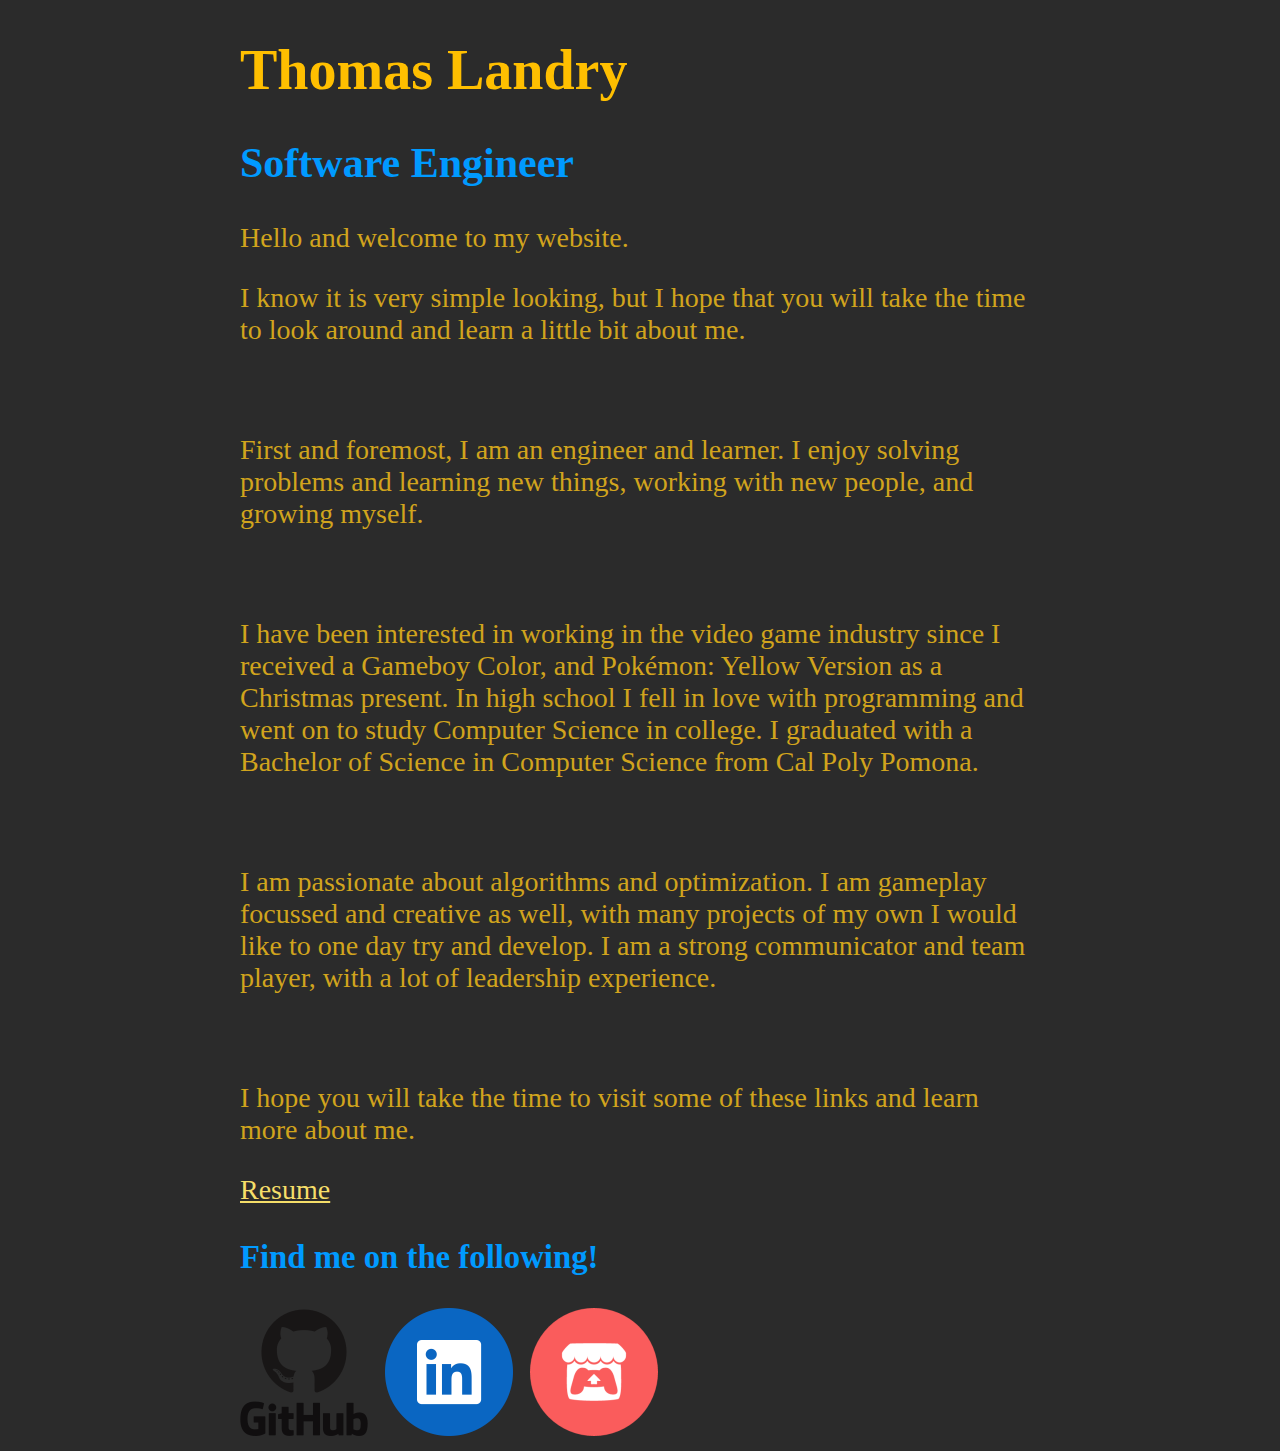
<file: index.html>
<!DOCTYPE html>
<html>
    <head>
        <title>Thomas Landry</title>
        <meta name="descritpion" content="Thomas Landry's personal resume site">
        <link rel="stylesheet" type="text/css" href="CSS/stylesheet.css">
    </head>
    <body>
        <div class="container">
            <header>
                <div class="index-header">
                    <h1>Thomas Landry</h1>
                    <h2>Software Engineer</h2>
                </div>
            </header>
            <div class="index-body">
                <p>Hello and welcome to my website.</p>
                <p>I know it is very simple looking, but I hope that you will take the time to look around and learn a little bit about me.</p>
                <br>
                <p>First and foremost, I am an engineer and learner. I enjoy solving problems and learning new things, working with new people, and growing myself.<p>
                <br>
                <p>I have been interested in working in the video game industry since I received a Gameboy Color, and Pokémon: Yellow Version as a Christmas present. In high school I fell in love with programming and went on to study Computer Science in college. I graduated with a Bachelor of Science in Computer Science from Cal Poly Pomona.</p>
                <br>
                <p>I am passionate about algorithms and optimization. I am gameplay focussed and creative as well, with many projects of my own I would like to one day try and develop. I am a strong communicator and team player, with a lot of leadership experience.</p>
                <br>
                <p>I hope you will take the time to visit some of these links and learn more about me.</p>
                <a href="resume">Resume</a>
                <h3>Find me on the following!</h3>
                <a href="https://github.com/DigitDaemon" target="_blank" rel="noopener noreferrer"><img src="Images/github.png" alt="https://github.com/DigitDaemon" style="width:128px;height:128px;margin-right: 5px"></a>
                <a href="https://www.linkedin.com/in/thomas-landry-b65081197/" target="_blank" rel="noopener noreferrer"><img src="Images/linkedin.png" alt="https://www.linkedin.com/in/thomas-landry-b65081197/" style="width:128px;height:128px;margin-right: 5px;margin-left: 5px"></a>
                <a href="https://digitdaemondev.itch.io/" target="_blank" rel="noopener noreferrer"><img src="Images/itch-io.png" alt="https://digitdaemondev.itch.io/" style="width:128px;height:128px;margin-left: 5px"></a>
            </div>
        </div>
    </body>
</html>
</file>
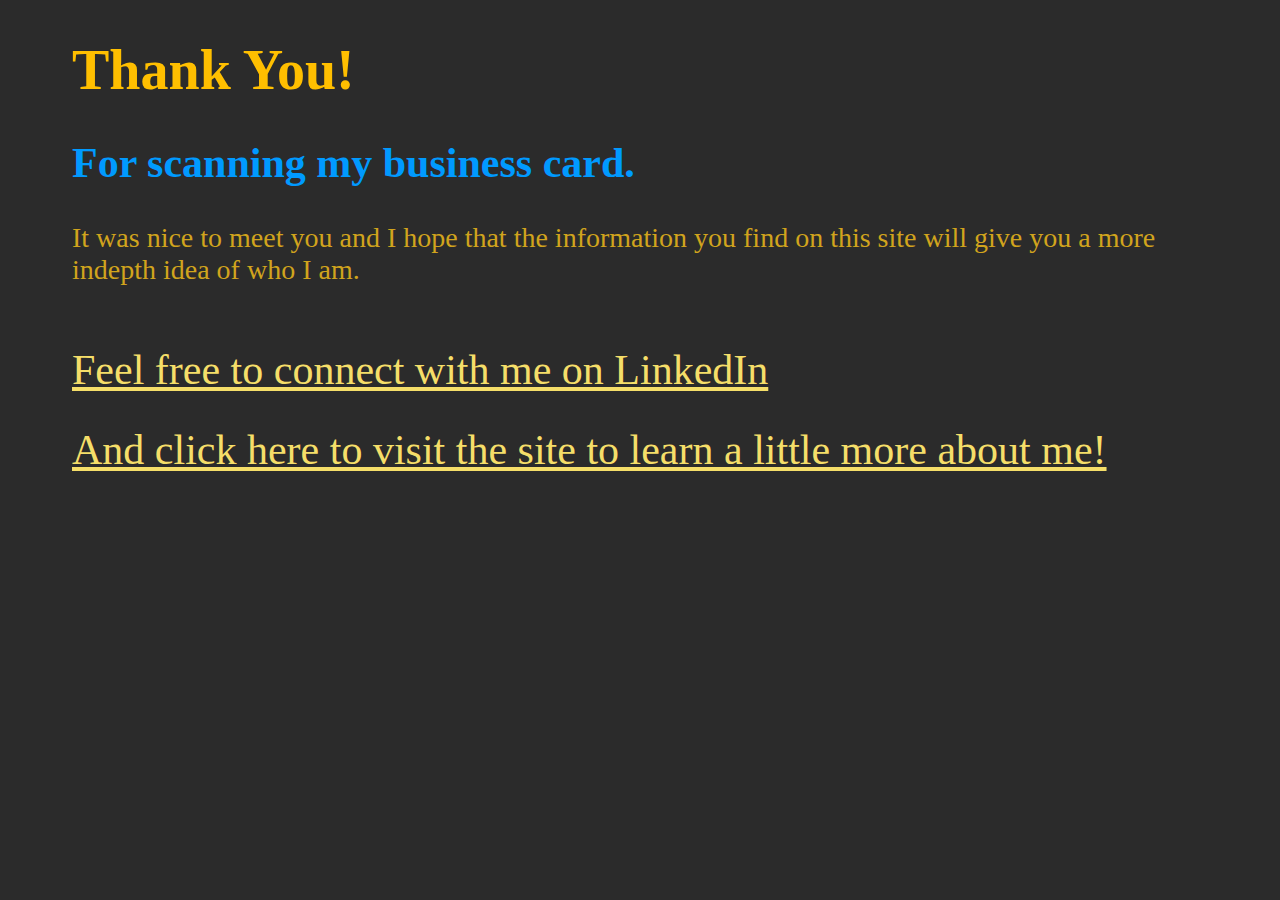
<file: card.html>
<!DOCTYPE html>
<html>
    <head>
        <title>Thomas Landry</title>
        <meta name="descritpion" content="Thomas Landry's business card landing page">
        <link rel="stylesheet" type="text/css" href="CSS/stylesheet.css">
    </head>
    <body>
        <div class="Container">
            <div class="CardHeader">
                <header>
                    <h1>Thank You!</h1>
                    <h2>For scanning my business card.</h2>
                </header>
            </div>
            <div class="card-body">
                <p>It was nice to meet you and I hope that the information you 
                find on this site will give you a more indepth idea of who 
                I am.</p>
                <br>
                <a href="https://www.linkedin.com/in/thomas-landry-b65081197/" target="_blank" rel="noopener noreferrer" style="font-size:150%">Feel free to connect with me on LinkedIn</a></li>
                <br>
                <br>
                <a href="index" style="font-size:150%">And click here to visit the site to learn a little more about me!</a>
            </div>
        </div>
    </body>
</html>
</file>
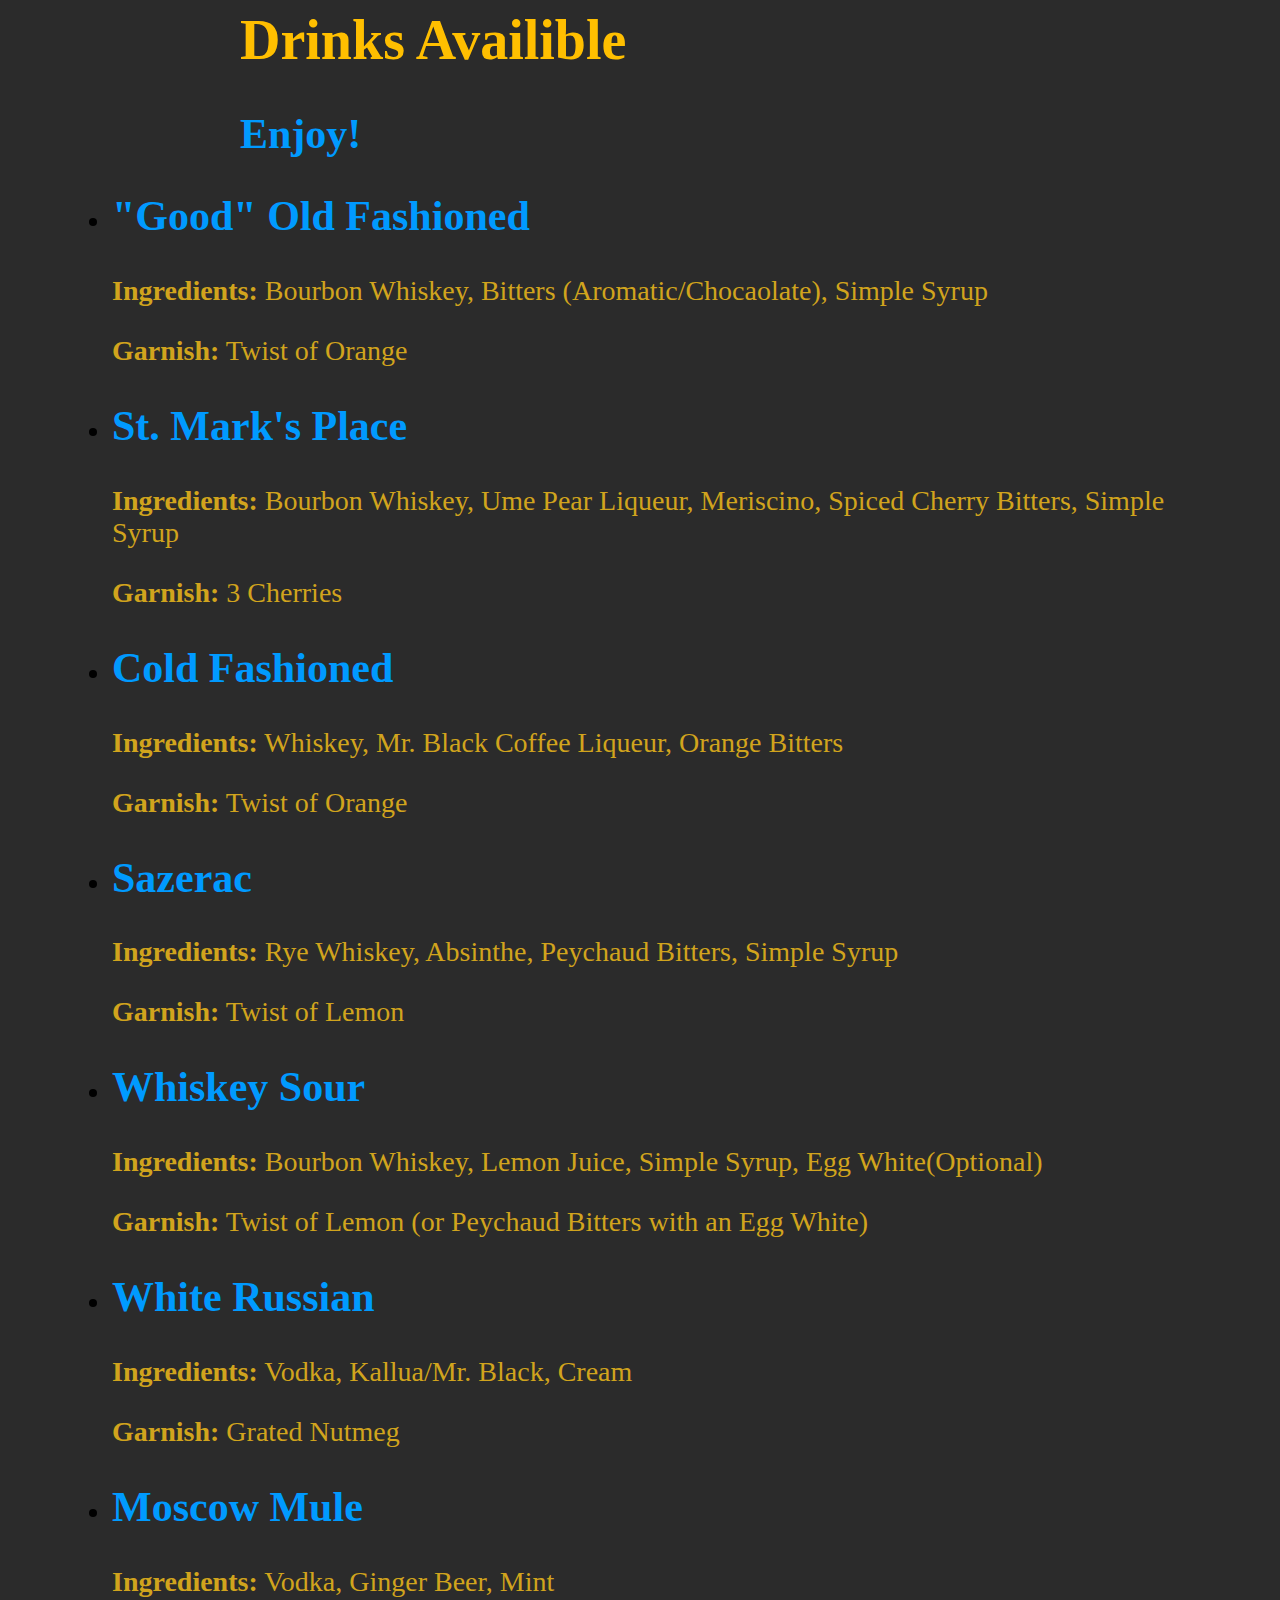
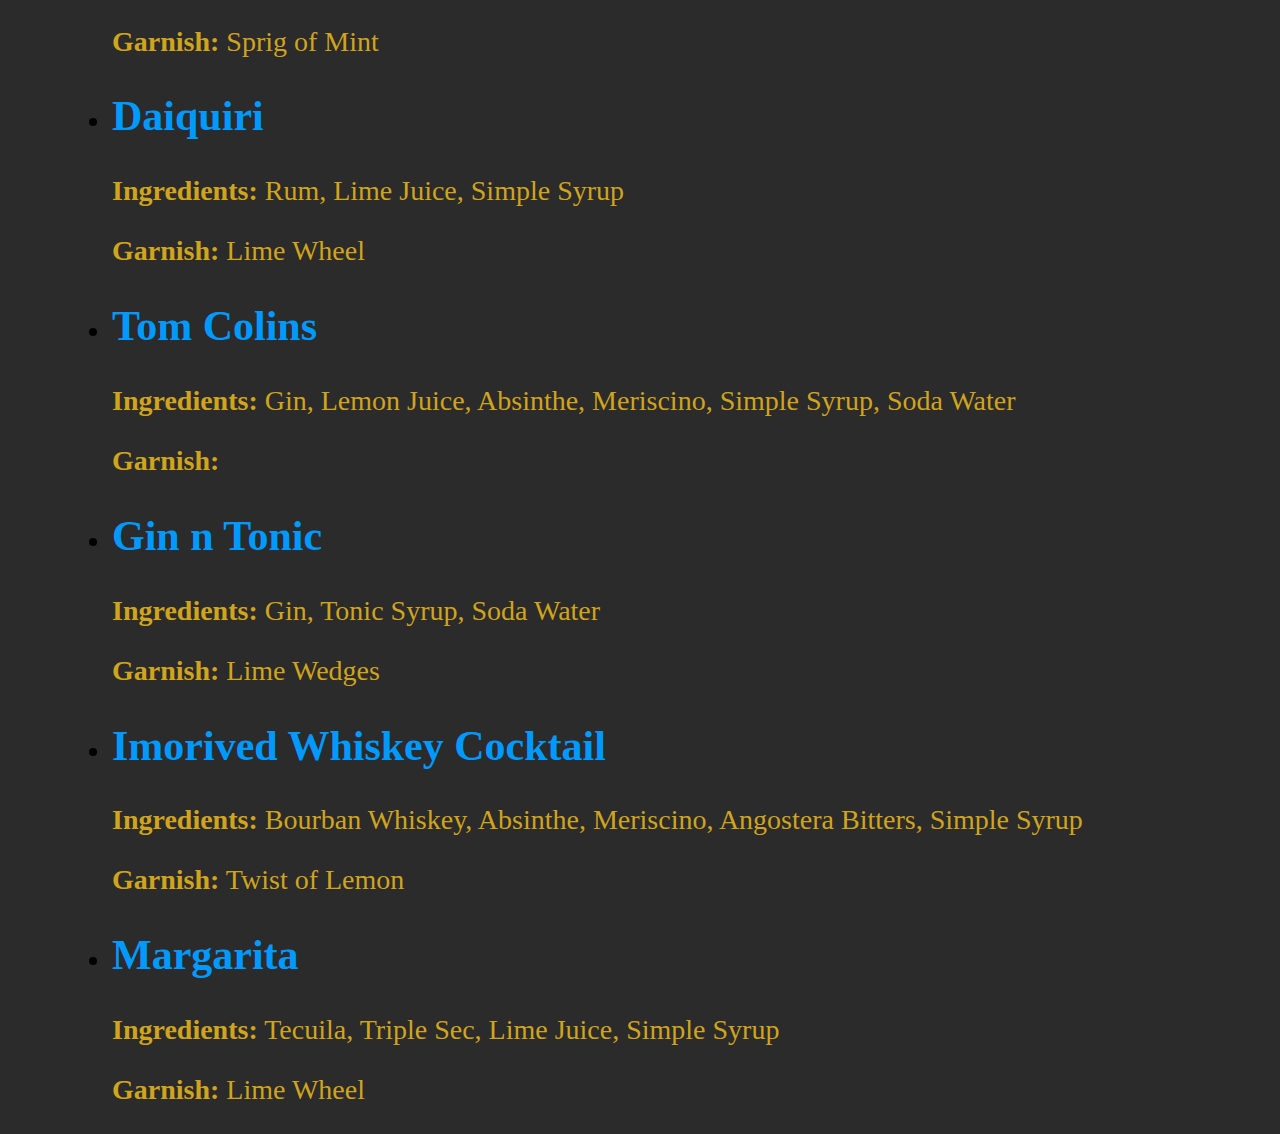
<file: drinks.html>
<html>
    <head>
        <title>Drinks</title>
        <link rel="stylesheet" type="text/css" href="CSS/stylesheet.css">
    </head>
    <body>
        <div class="container">
            <header>
                <div class="index-header">
                    <h1>Drinks Availible</h1>
                    <h2>Enjoy!</h2>
                </div>
            </header>
        </div>
        <div class="index-body">
           <ul>
				<li>
					<h2>"Good" Old Fashioned</h2>
					<p><b>Ingredients:</b> Bourbon Whiskey, Bitters (Aromatic/Chocaolate), Simple Syrup<p>
					<p><b>Garnish:</b> Twist of Orange<p>
				</li>
				<li>
					<h2>St. Mark's Place</h2>
					<p><b>Ingredients:</b> Bourbon Whiskey, Ume Pear Liqueur, Meriscino, Spiced Cherry Bitters, Simple Syrup<p>
					<p><b>Garnish:</b> 3 Cherries<p>
				</li>
				<li>
				<h2>Cold Fashioned</h2>
					<p><b>Ingredients:</b> Whiskey, Mr. Black Coffee Liqueur, Orange Bitters<p>
					<p><b>Garnish:</b> Twist of Orange<p>
				</li>
				<li>
				<h2>Sazerac</h2>
					<p><b>Ingredients:</b> Rye Whiskey, Absinthe, Peychaud Bitters, Simple Syrup<p>
					<p><b>Garnish:</b> Twist of Lemon<p>
				</li>
				<li>
				<h2>Whiskey Sour</h2>
					<p><b>Ingredients:</b> Bourbon Whiskey, Lemon Juice, Simple Syrup, Egg White(Optional)<p>
					<p><b>Garnish:</b> Twist of Lemon (or Peychaud Bitters with an Egg White)<p>
				</li>
				<li>
				<h2>White Russian</h2>
					<p><b>Ingredients:</b> Vodka, Kallua/Mr. Black, Cream<p>
					<p><b>Garnish:</b> Grated Nutmeg<p>
				</li>
				<li>
				<h2>Moscow Mule</h2>
					<p><b>Ingredients:</b> Vodka, Ginger Beer, Mint<p>
					<p><b>Garnish:</b> Sprig of Mint<p>
				</li>
				<li>
				<h2>Daiquiri</h2>
					<p><b>Ingredients:</b> Rum, Lime Juice, Simple Syrup<p>
					<p><b>Garnish:</b> Lime Wheel<p>
				</li>
				<li>
				<h2>Tom Colins</h2>
					<p><b>Ingredients:</b> Gin, Lemon Juice, Absinthe, Meriscino, Simple Syrup, Soda Water<p>
					<p><b>Garnish:</b> <p>
				</li>
				<li>
				<h2>Gin n Tonic</h2>
					<p><b>Ingredients:</b> Gin, Tonic Syrup, Soda Water<p>
					<p><b>Garnish:</b> Lime Wedges<p>
				</li>
				<li>
				<h2>Imorived Whiskey Cocktail</h2>
					<p><b>Ingredients:</b> Bourban Whiskey, Absinthe, Meriscino, Angostera Bitters, Simple Syrup<p>
					<p><b>Garnish:</b> Twist of Lemon<p>
				</li>
				<li>
				<h2>Margarita</h2>
					<p><b>Ingredients:</b> Tecuila, Triple Sec, Lime Juice, Simple Syrup<p>
					<p><b>Garnish:</b> Lime Wheel<p>
				</li>
		   </ul>
        </div>
    </body>
</html>
</file>
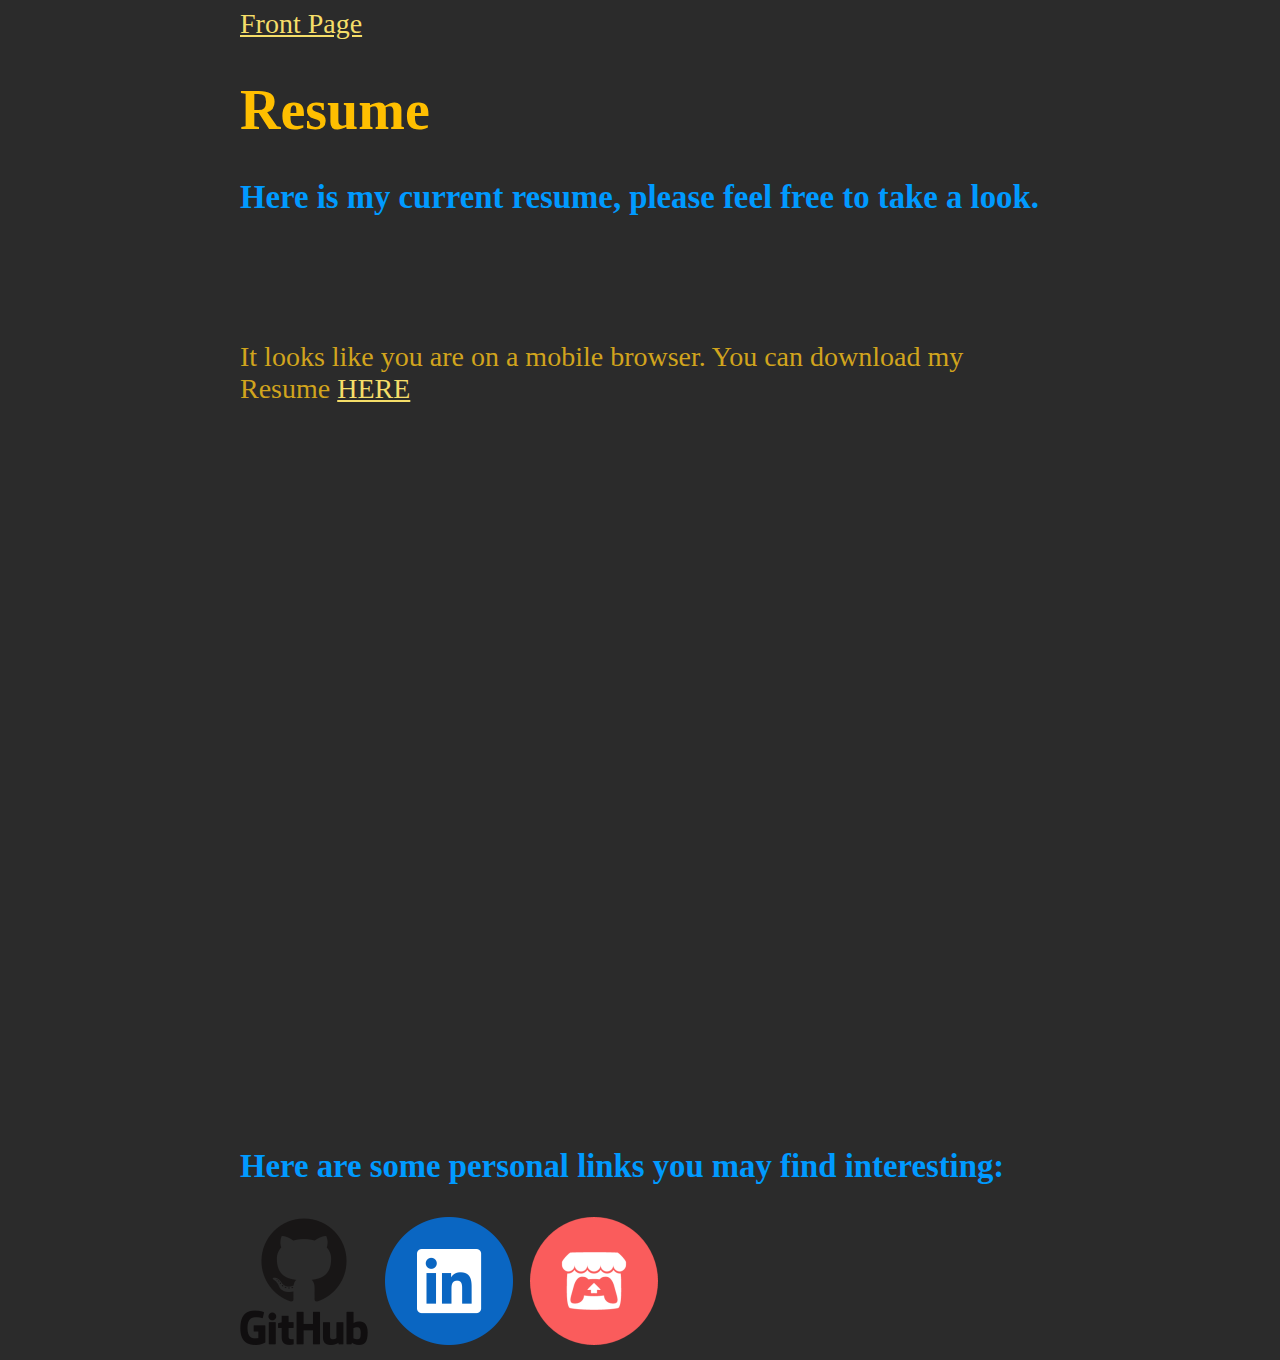
<file: resume.html>
<!DOCTYPE html>
<html>
    <head>
        <title>Thomas Landry</title>
        <meta name="descritpion" content="Thomas Landry's personal resume site">
        <link rel="stylesheet" type="text/css" href="CSS/stylesheet.css">
    </head>
    <body>
        <div class ="container">
            <header>
                <div class="resume-header">
                    <a href="index">Front Page</a>
                    <h1>Resume</h1>
                </div>
            </header>
            <div class="resume-body">
                <h3>Here is my current resume, please feel free to take a look.</h3>
                <br>
                <object data="PDF/GDC_Resume.pdf" type="application/pdf">
					<p>It looks like you are on a mobile browser. You can download my Resume <a href="PDF/GDC_Resume.pdf">HERE</a></p>
					<embed src="https://docs.google.com/document/d/1H2DNvFV2lqaTEzJSszaov6vk_-1Mgm2Ow5Wy_iEM9Qs/preview?usp=sharing"/>
				</object>
                <br>
                <h3>Here are some personal links you may find interesting:</h3>
                <a href="https://github.com/DigitDaemon" target="_blank" rel="noopener noreferrer"><img src="Images/github.png" alt="https://github.com/DigitDaemon" style="width:128px;height:128px;margin-right: 5px"></a>
                <a href="https://www.linkedin.com/in/thomas-landry-b65081197/" target="_blank" rel="noopener noreferrer"><img src="Images/linkedin.png" alt="https://www.linkedin.com/in/thomas-landry-b65081197/" style="width:128px;height:128px;margin-right: 5px;margin-left: 5px"></a>
                <a href="https://digitdaemondev.itch.io/" target="_blank" rel="noopener noreferrer"><img src="Images/itch-io.png" alt="https://digitdaemondev.itch.io/" style="width:128px;height:128px;margin-left: 5px"></a>
            </div>
        </div>
    </body>
</html>
</file>
<file: CSS/stylesheet.css>
html {
    scroll-behavior: smooth;
    background-color: #2b2b2b;
    font-size: 175%;
    margin-left: 5%;
    margin-right: 5%;
}

h1{
    color: #FFBF00;
}

h2{
    color: #009AFF;
}

h3{
    color: #009AFF;
}

p {
    color: #d1a41d;
}

iframe{
    height: 675px;
    width: 90%;
    margin-left: 5%;
}

object{
	height: 675px;
    width: 90%;
    margin-left: 5%;
}

embed {
    height: 675px;
    width: 90%;
    margin-left: 5%;
}

.container{ 
    margin: auto;
    max-width: 800px;
}

a:link{
    color: #f5de69;
}

a:hover{
    color: #fcec9a;
}

a:visited{
    color: #50317a;
}
</file>
